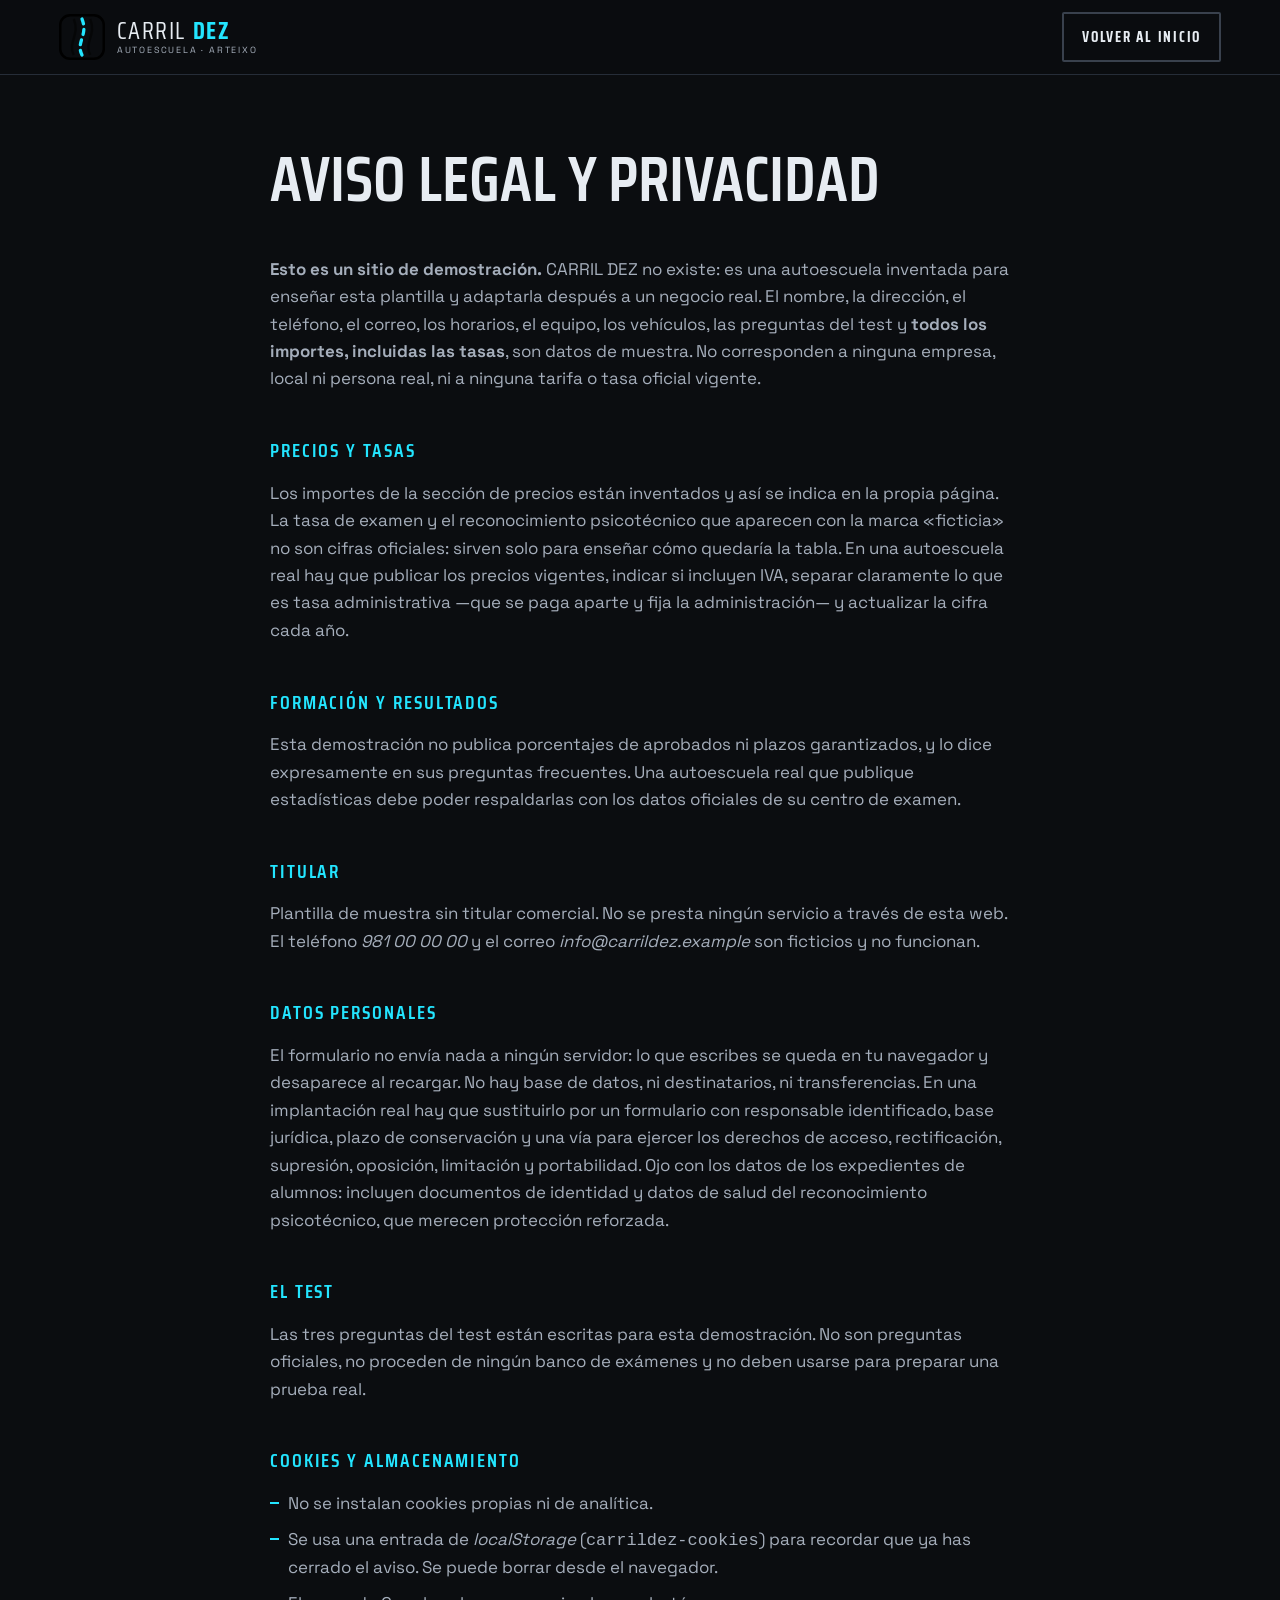
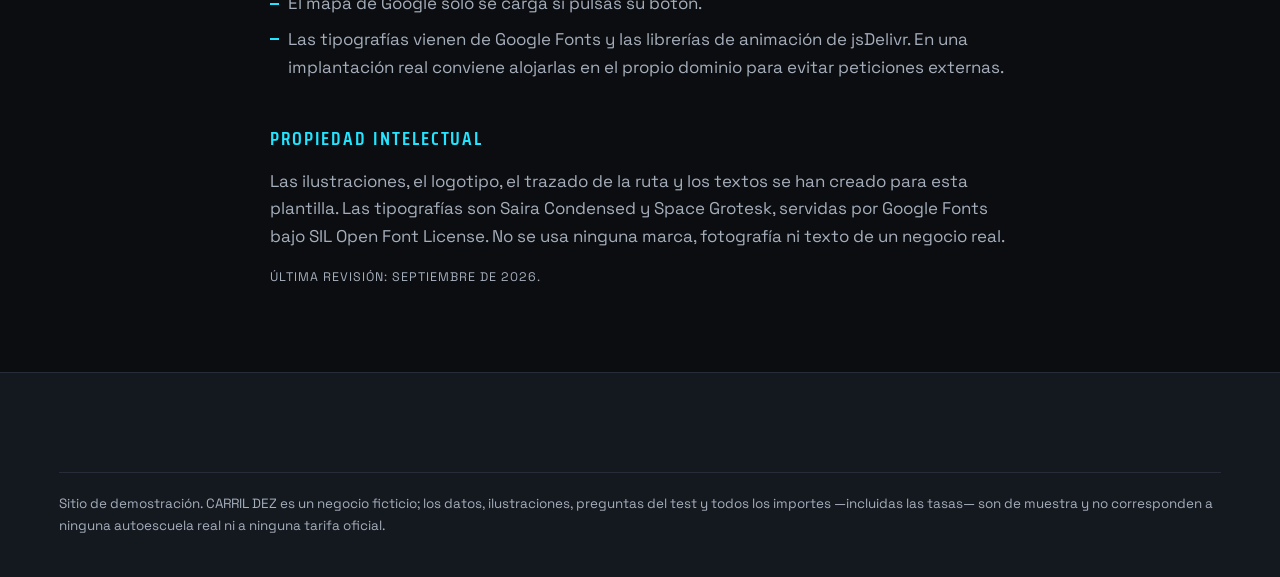
<file: aviso-legal.html>
<!DOCTYPE html>
<!-- Sitio de demostración. CARRIL DEZ es una autoescuela ficticia. -->
<html lang="es">
<head>
<meta charset="utf-8">
<meta name="viewport" content="width=device-width, initial-scale=1">
<title>Aviso legal y privacidad · CARRIL DEZ (demo)</title>
<meta name="description" content="Aviso legal y política de privacidad de una plantilla de demostración. La autoescuela es ficticia y los importes están inventados.">
<meta name="robots" content="noindex, nofollow">
<meta name="theme-color" content="#0B0D10">
<link rel="icon" href="assets/favicon.svg" type="image/svg+xml">
<link rel="manifest" href="manifest.json">
<link rel="preconnect" href="https://fonts.googleapis.com">
<link rel="preconnect" href="https://fonts.gstatic.com" crossorigin>
<link rel="stylesheet" href="https://fonts.googleapis.com/css2?family=Saira+Condensed:wght@500;600;700&family=Space+Grotesk:wght@400;500;700&display=swap">
<link rel="stylesheet" href="css/style.css">
</head>
<body>
<a class="salto" href="#contenido">Saltar al contenido</a>

<header class="cabecera">
  <a class="marca" href="index.html" aria-label="CARRIL DEZ, inicio">
    <img src="assets/logo.svg" width="56" height="56" alt="" class="marca-mark">
    <span class="marca-texto">CARRIL<b>DEZ</b><em>autoescuela · Arteixo</em></span>
  </a>
  <nav class="nav" aria-label="Principal">
    <a class="boton boton--linea nav-cta" href="index.html">Volver al inicio</a>
  </nav>
</header>

<main class="texto-legal" id="contenido">
  <h1>Aviso legal y privacidad</h1>

  <p><strong>Esto es un sitio de demostración.</strong> CARRIL DEZ no existe: es una autoescuela inventada
    para enseñar esta plantilla y adaptarla después a un negocio real. El nombre, la dirección, el
    teléfono, el correo, los horarios, el equipo, los vehículos, las preguntas del test y
    <strong>todos los importes, incluidas las tasas</strong>, son datos de muestra. No corresponden a
    ninguna empresa, local ni persona real, ni a ninguna tarifa o tasa oficial vigente.</p>

  <h2>Precios y tasas</h2>
  <p>Los importes de la sección de precios están inventados y así se indica en la propia página. La tasa
    de examen y el reconocimiento psicotécnico que aparecen con la marca «ficticia» no son cifras
    oficiales: sirven solo para enseñar cómo quedaría la tabla. En una autoescuela real hay que publicar
    los precios vigentes, indicar si incluyen IVA, separar claramente lo que es tasa administrativa —que
    se paga aparte y fija la administración— y actualizar la cifra cada año.</p>

  <h2>Formación y resultados</h2>
  <p>Esta demostración no publica porcentajes de aprobados ni plazos garantizados, y lo dice
    expresamente en sus preguntas frecuentes. Una autoescuela real que publique estadísticas debe poder
    respaldarlas con los datos oficiales de su centro de examen.</p>

  <h2>Titular</h2>
  <p>Plantilla de muestra sin titular comercial. No se presta ningún servicio a través de esta web. El
    teléfono <em>981 00 00 00</em> y el correo <em>info@carrildez.example</em> son ficticios y no
    funcionan.</p>

  <h2>Datos personales</h2>
  <p>El formulario no envía nada a ningún servidor: lo que escribes se queda en tu navegador y desaparece
    al recargar. No hay base de datos, ni destinatarios, ni transferencias. En una implantación real hay
    que sustituirlo por un formulario con responsable identificado, base jurídica, plazo de conservación
    y una vía para ejercer los derechos de acceso, rectificación, supresión, oposición, limitación y
    portabilidad. Ojo con los datos de los expedientes de alumnos: incluyen documentos de identidad y
    datos de salud del reconocimiento psicotécnico, que merecen protección reforzada.</p>

  <h2>El test</h2>
  <p>Las tres preguntas del test están escritas para esta demostración. No son preguntas oficiales, no
    proceden de ningún banco de exámenes y no deben usarse para preparar una prueba real.</p>

  <h2>Cookies y almacenamiento</h2>
  <ul>
    <li>No se instalan cookies propias ni de analítica.</li>
    <li>Se usa una entrada de <em>localStorage</em> (<code>carrildez-cookies</code>) para recordar que ya
      has cerrado el aviso. Se puede borrar desde el navegador.</li>
    <li>El mapa de Google solo se carga si pulsas su botón.</li>
    <li>Las tipografías vienen de Google Fonts y las librerías de animación de jsDelivr. En una
      implantación real conviene alojarlas en el propio dominio para evitar peticiones externas.</li>
  </ul>

  <h2>Propiedad intelectual</h2>
  <p>Las ilustraciones, el logotipo, el trazado de la ruta y los textos se han creado para esta
    plantilla. Las tipografías son Saira Condensed y Space Grotesk, servidas por Google Fonts bajo SIL
    Open Font License. No se usa ninguna marca, fotografía ni texto de un negocio real.</p>

  <p class="muestra">Última revisión: septiembre de 2026.</p>
</main>

<footer class="pie">
  <p class="sello">Sitio de demostración. CARRIL DEZ es un negocio ficticio; los datos, ilustraciones,
    preguntas del test y todos los importes —incluidas las tasas— son de muestra y no corresponden a
    ninguna autoescuela real ni a ninguna tarifa oficial.</p>
</footer>
</body>
</html>
</file>
<file: css/style.css>
/* ==========================================================================
   CARRIL DEZ — plantilla de demostración (negocio ficticio)
   Concepto «Carril»: la web entera es un carril que se recorre de arriba
   abajo, y cada sección es un tramo del camino hasta el carné.
   ========================================================================== */

:root{
  --fondo:#0B0D10;
  --panel:#14181F;
  --panel2:#1B212A;
  --linea:#262D38;
  --acero:#39414D;
  --humo:#A5AEBB;
  --hueso:#E7ECF2;
  --cian:#23E5FF;
  --cian-osc:#12B9D8;

  --cont:1300px;
  --lado:clamp(20px, 4.6vw, 64px);

  --display:"Saira Condensed", "Arial Narrow", sans-serif;
  --texto:"Space Grotesk", system-ui, sans-serif;

  --t-hero:clamp(2.9rem, 8vw, 6.6rem);
  --t-h2:clamp(2.1rem, 5vw, 4rem);
}

*,*::before,*::after{box-sizing:border-box;}

html{-webkit-text-size-adjust:100%;scroll-behavior:smooth;}
html.lenis, html.lenis body{height:auto;}
.lenis.lenis-smooth{scroll-behavior:auto !important;}

body{
  margin:0;background:var(--fondo);color:var(--hueso);
  font-family:var(--texto);font-size:clamp(1rem,.96rem + .2vw,1.06rem);
  line-height:1.62;overflow-x:hidden;-webkit-font-smoothing:antialiased;
}

img,svg{max-width:100%;}
img{height:auto;display:block;}
h1,h2,h3{margin:0;font-weight:600;}
p{margin:0 0 1em;}
ul,ol,dl,dd{margin:0;padding:0;}
li{list-style:none;}
a{color:inherit;}

a:focus-visible,button:focus-visible,summary:focus-visible,label:focus-visible,
input:focus-visible,select:focus-visible,textarea:focus-visible{
  outline:3px solid var(--cian);outline-offset:3px;
}
::selection{background:var(--cian);color:#0B0D10;}

.visual-oculto{position:absolute;width:1px;height:1px;overflow:hidden;
  clip-path:inset(50%);white-space:nowrap;}

.salto{
  position:absolute;left:-9999px;top:0;z-index:999;background:var(--cian);color:#0B0D10;
  padding:14px 22px;font-family:var(--display);font-weight:700;text-transform:uppercase;letter-spacing:.1em;
}
.salto:focus{left:12px;top:12px;}

/* ------------------------------ tipografía ------------------------------ */

.titular{
  font-family:var(--display);font-size:var(--t-h2);line-height:.98;
  text-transform:uppercase;letter-spacing:.01em;margin:0 0 .6em;text-wrap:balance;
}
.titular--hero{font-size:var(--t-hero);line-height:.94;margin-bottom:.45em;}

.rotulo{
  font-family:var(--display);font-weight:600;text-transform:uppercase;letter-spacing:.24em;
  font-size:.86rem;color:var(--humo);display:flex;align-items:center;gap:12px;margin:0 0 1.3em;
}
.rotulo span{background:var(--cian);color:#0B0D10;padding:2px 9px;font-weight:700;}
.rotulo::after{content:"";flex:1;height:1px;background:var(--linea);}

.sobretitulo{
  font-family:var(--display);font-weight:600;text-transform:uppercase;letter-spacing:.2em;
  font-size:.86rem;color:var(--cian);margin:0 0 1.4em;
}
.parrafo{color:var(--humo);max-width:58ch;}
.parrafo--grande{font-size:1.1rem;}
.muestra{font-size:.78rem;color:var(--humo);text-transform:uppercase;letter-spacing:.08em;}

/* revelado por líneas (palabras enmascaradas) */
.palabra{display:inline-block;white-space:nowrap;overflow:hidden;
  padding:.18em 0 .1em;margin:-.18em 0 -.1em;}
.palabra i{display:inline-block;font-style:normal;}
html.has-motion .palabra i{transform:translate3d(0,112%,0);}
html.has-motion [data-aparecer]{opacity:0;transform:translate3d(0,20px,0);}

/* -------------------------------- botones ------------------------------- */

.boton{
  display:inline-flex;align-items:center;justify-content:center;gap:10px;
  font-family:var(--display);font-weight:700;text-transform:uppercase;letter-spacing:.12em;
  font-size:1rem;padding:15px 26px;border:2px solid transparent;border-radius:2px;
  text-decoration:none;cursor:pointer;background:none;color:var(--hueso);
  transition:background .25s,color .25s,border-color .25s;will-change:transform;
}
.boton--cian{background:var(--cian);color:#08262C;border-color:var(--cian);}
.boton--cian:hover{background:var(--cian-osc);border-color:var(--cian-osc);}
.boton--linea{border-color:var(--acero);}
.boton--linea:hover{border-color:var(--cian);color:var(--cian);}

/* -------------------------------- cursor -------------------------------- */

.cursor{position:fixed;top:0;left:0;z-index:150;pointer-events:none;translate:-50% -50%;
  display:none;align-items:center;gap:10px;}
html.has-motion .cursor{display:flex;}
.cursor-marca{
  width:18px;height:18px;background:var(--cian);
  clip-path:polygon(50% 0%, 100% 100%, 50% 78%, 0% 100%);
  transition:width .2s,height .2s;
}
.cursor.es-grande .cursor-marca{width:40px;height:40px;}
.cursor-texto{font-family:var(--display);text-transform:uppercase;letter-spacing:.14em;
  font-size:.78rem;color:var(--cian);white-space:nowrap;}
@media (hover:none),(pointer:coarse){ html.has-motion .cursor{display:none;} }

/* ------------------------------- cabecera -------------------------------- */

.cabecera{
  position:sticky;top:0;z-index:100;display:flex;align-items:center;justify-content:space-between;
  gap:20px;padding:12px var(--lado);background:rgba(11,13,16,.93);
  backdrop-filter:blur(10px);border-bottom:1px solid var(--linea);
}
.marca{display:flex;align-items:center;gap:12px;text-decoration:none;color:var(--hueso);}
.marca-mark{width:46px;height:46px;}
.marca-texto{font-family:var(--display);font-size:1.5rem;line-height:.95;letter-spacing:.06em;
  text-transform:uppercase;display:flex;flex-wrap:wrap;gap:0 .3em;align-items:baseline;max-width:230px;}
.marca-texto b{color:var(--cian);font-weight:700;}
.marca-texto em{flex-basis:100%;font-family:var(--texto);font-style:normal;font-size:.56rem;
  letter-spacing:.2em;color:var(--humo);text-transform:uppercase;margin-top:3px;}

.nav{display:flex;align-items:center;gap:clamp(14px,2.2vw,32px);}
.nav-lista{display:flex;gap:clamp(12px,1.8vw,26px);}
.nav-lista a{font-family:var(--display);font-weight:600;font-size:1rem;text-transform:uppercase;
  letter-spacing:.12em;text-decoration:none;position:relative;padding:6px 0;}
.nav-lista a::after{content:"";position:absolute;left:0;bottom:0;height:2px;width:0;
  background:var(--cian);transition:width .28s;}
.nav-lista a:hover::after,.nav-lista a:focus-visible::after{width:100%;}
.nav-cta{padding:11px 18px;font-size:.92rem;}

.hamburguesa{display:none;width:46px;height:42px;border:1px solid var(--acero);background:none;
  cursor:pointer;padding:0;border-radius:2px;flex-direction:column;align-items:center;
  justify-content:center;gap:5px;}
.hamburguesa span{display:block;width:20px;height:2px;background:var(--hueso);transition:transform .28s,opacity .2s;}
.hamburguesa[aria-expanded="true"] span:nth-child(1){transform:translateY(7px) rotate(45deg);}
.hamburguesa[aria-expanded="true"] span:nth-child(2){opacity:0;}
.hamburguesa[aria-expanded="true"] span:nth-child(3){transform:translateY(-7px) rotate(-45deg);}

@media (max-width:1040px){
  .hamburguesa{display:flex;}
  .nav{position:fixed;inset:0 0 0 auto;width:min(86vw,360px);background:var(--panel);
    border-left:1px solid var(--linea);flex-direction:column;align-items:flex-start;
    justify-content:center;gap:26px;padding:90px 30px;transform:translateX(102%);
    transition:transform .38s cubic-bezier(.65,0,.35,1);visibility:hidden;}
  .nav.esta-abierto{transform:translateX(0);visibility:visible;}
  .nav-lista{flex-direction:column;gap:16px;}
  .nav-lista a{font-size:1.4rem;}
}

/* ---------------------------------- hero --------------------------------- */

.hero{
  position:relative;min-height:calc(100svh - 70px);display:flex;align-items:center;
  padding:clamp(50px,9vh,110px) var(--lado);overflow:hidden;
}
.hero-asfalto{
  position:absolute;inset:0;pointer-events:none;
  background:
    radial-gradient(80% 60% at 78% 40%, rgba(35,229,255,.10), transparent 62%),
    repeating-linear-gradient(90deg, rgba(255,255,255,.022) 0 1px, transparent 1px 90px),
    var(--fondo);
}
.linea-carril{
  position:absolute;right:clamp(30px,10vw,180px);top:-10%;bottom:-10%;width:26px;
  display:flex;flex-direction:column;gap:46px;transform:rotate(9deg);
}
.linea-carril span{display:block;height:70px;background:rgba(231,236,242,.5);border-radius:2px;flex:none;}
.hero-cuerpo{position:relative;max-width:var(--cont);margin:0 auto;width:100%;}
.hero-acciones{display:flex;flex-wrap:wrap;gap:12px;margin:2rem 0 2.6rem;}
.hero-datos{display:grid;grid-template-columns:repeat(auto-fit,minmax(190px,1fr));gap:20px;
  border-top:1px solid var(--linea);padding-top:20px;max-width:900px;}
.hero-datos dt{font-family:var(--display);text-transform:uppercase;letter-spacing:.18em;
  font-size:.76rem;color:var(--cian);margin-bottom:4px;}
.hero-datos dd{margin:0;font-size:1rem;color:var(--hueso);}

/* --------------------------------- franja -------------------------------- */

.franja{border-block:1px solid var(--linea);background:var(--panel);overflow:hidden;padding:14px 0;}
.franja-pista{display:flex;width:max-content;will-change:transform;}
.franja-grupo{display:flex;align-items:center;gap:clamp(20px,3vw,48px);padding-right:clamp(20px,3vw,48px);
  font-family:var(--display);font-weight:700;text-transform:uppercase;
  font-size:clamp(1.4rem,3vw,2.4rem);letter-spacing:.04em;line-height:1;}
.franja-grupo i{width:26px;height:6px;background:var(--cian);flex:none;border-radius:2px;}

/* ---------------------------------- ruta --------------------------------- */

.ruta{max-width:var(--cont);margin:0 auto;padding:clamp(64px,10vh,130px) var(--lado);position:relative;}
.ruta-cab{margin-bottom:clamp(30px,5vh,60px);}
.ruta-escena{display:grid;grid-template-columns:minmax(150px,240px) 1fr;gap:clamp(20px,4vw,64px);align-items:start;}
.ruta-carretera{position:sticky;top:90px;height:min(76vh,760px);}
.trazado{width:100%;height:100%;display:block;overflow:visible;}
/* La posicion del coche la escribe GSAP en el atributo transform del <g>:
   una regla de CSS aqui la pisaria y lo dejaria clavado en el origen. */
html.has-motion #recorrido{stroke-dasharray:var(--largo);stroke-dashoffset:var(--largo);}

.hitos{display:grid;gap:clamp(26px,5vh,70px);}
.hito{
  border-left:3px solid var(--linea);padding:4px 0 4px clamp(16px,2.4vw,30px);
  transition:border-color .35s,opacity .35s;
}
.hito.esta-activa{border-left-color:var(--cian);}
.hito-num{font-family:var(--display);text-transform:uppercase;letter-spacing:.24em;
  font-size:.78rem;color:var(--humo);margin-bottom:.7em;}
.hito.esta-activa .hito-num{color:var(--cian);}
.hito h3{font-family:var(--display);text-transform:uppercase;font-size:clamp(1.5rem,3vw,2.2rem);
  line-height:1;letter-spacing:.01em;margin-bottom:.45em;}
.hito p:not(.hito-num):not(.hito-dato){color:var(--humo);max-width:54ch;}
.hito-dato{display:inline-block;font-family:var(--display);text-transform:uppercase;
  letter-spacing:.14em;font-size:.76rem;color:var(--hueso);border:1px solid var(--acero);
  padding:5px 12px;margin:0;}

.ruta-aviso{
  position:sticky;bottom:16px;margin:clamp(24px,4vh,44px) 0 0;justify-self:start;
  display:inline-block;background:var(--panel2);border:1px solid var(--cian);
  font-family:var(--display);text-transform:uppercase;letter-spacing:.14em;font-size:.82rem;
  padding:9px 16px;color:var(--hueso);
}
@media (max-width:820px){
  .ruta-escena{grid-template-columns:76px 1fr;gap:16px;}
  .ruta-carretera{top:74px;height:min(66vh,520px);}
}

/* -------------------------------- permisos -------------------------------- */

.permisos{background:var(--panel);border-block:1px solid var(--linea);
  padding:clamp(64px,10vh,130px) var(--lado);}
.permisos-cab,.rejilla-permisos{max-width:var(--cont);margin-inline:auto;}
.permisos-cab{margin-bottom:clamp(28px,5vh,56px);}
.rejilla-permisos{display:grid;grid-template-columns:repeat(auto-fit,minmax(260px,1fr));gap:18px;}
@media (min-width:1100px){ .rejilla-permisos{grid-template-columns:repeat(3,1fr);} }
.permiso{background:var(--fondo);border:1px solid var(--linea);padding:24px;display:flex;
  flex-direction:column;transition:border-color .3s,transform .3s;}
.permiso:hover{border-color:var(--cian);}
.permiso-letra{
  width:74px;height:74px;border-radius:50%;border:4px solid var(--cian);
  display:flex;align-items:center;justify-content:center;margin:0 0 20px;
  font-family:var(--display);font-weight:700;font-size:2rem;line-height:1;color:var(--cian);
}
.permiso--curso .permiso-letra{border-radius:8px;border-color:var(--hueso);color:var(--hueso);}
.permiso h3{font-family:var(--display);text-transform:uppercase;font-size:1.4rem;letter-spacing:.02em;
  margin-bottom:.5em;}
.permiso p{color:var(--humo);font-size:.96rem;}
.permiso-edad{margin:auto 0 0;padding-top:14px;border-top:1px solid var(--linea);
  font-family:var(--display);text-transform:uppercase;letter-spacing:.14em;font-size:.76rem;
  color:var(--hueso);}

/* --------------------------------- precios -------------------------------- */

.precios{max-width:var(--cont);margin:0 auto;padding:clamp(64px,10vh,130px) var(--lado);}
.precios-cab{margin-bottom:clamp(26px,4vh,48px);}
.aviso-precios{
  border:2px solid var(--cian);background:rgba(35,229,255,.07);padding:20px 22px;max-width:74ch;
}
.aviso-precios p{margin:0;color:var(--hueso);font-size:.98rem;}
.aviso-precios strong{color:var(--cian);}

.precios-rejilla{display:grid;grid-template-columns:1.6fr 1fr;gap:clamp(24px,4vw,56px);align-items:start;}
.tabla{width:100%;border-collapse:collapse;border:1px solid var(--linea);}
.tabla th,.tabla td{text-align:left;padding:15px 18px;border-bottom:1px solid var(--linea);vertical-align:top;}
.tabla thead th{font-family:var(--display);font-size:.8rem;text-transform:uppercase;letter-spacing:.16em;
  color:var(--humo);background:var(--panel);font-weight:600;}
.tabla tbody th{font-family:var(--display);text-transform:uppercase;font-size:1.1rem;
  letter-spacing:.02em;font-weight:600;width:34%;}
.tabla tbody th span{display:block;font-size:.7rem;letter-spacing:.16em;color:var(--cian);}
.tabla td{color:var(--humo);font-size:.94rem;}
.tabla td:last-child{text-align:right;white-space:nowrap;}
.tabla td b{font-family:var(--display);font-size:1.4rem;color:var(--cian);font-weight:700;}
.tabla .tabla-tasa{background:var(--panel);}
.tabla .tabla-tasa td b{color:var(--hueso);}

.precios-nota{border:1px solid var(--linea);background:var(--panel);padding:24px;}
.precios-nota h3{font-family:var(--display);text-transform:uppercase;font-size:1.1rem;
  letter-spacing:.06em;color:var(--cian);margin:1.6em 0 .5em;}
.precios-nota h3:first-child{margin-top:0;}
.precios-nota p{color:var(--humo);font-size:.94rem;}
.precios-sello{margin:22px 0 0;padding-top:16px;border-top:1px solid var(--linea);
  font-family:var(--display);text-transform:uppercase;letter-spacing:.16em;font-size:.74rem;color:var(--hueso);}
@media (max-width:900px){
  .precios-rejilla{grid-template-columns:1fr;}
  .tabla thead{display:none;}
  .tabla tbody th,.tabla td{display:block;border-bottom:0;padding:4px 16px;}
  .tabla tbody th{padding-top:16px;width:auto;}
  .tabla tbody tr{display:block;border-bottom:1px solid var(--linea);padding-bottom:12px;}
  .tabla td:last-child{text-align:left;}
}

/* ----------------------------------- test ---------------------------------- */

.test{background:var(--panel);border-block:1px solid var(--linea);
  padding:clamp(64px,10vh,130px) var(--lado);}
.test-cab,.test-caja{max-width:920px;margin-inline:auto;}
.test-cab{margin-bottom:clamp(24px,4vh,44px);}
.test-lista{display:grid;gap:18px;}
.pregunta{border:1px solid var(--linea);background:var(--fondo);padding:22px;}
.pregunta-texto{font-family:var(--display);font-size:1.2rem;line-height:1.3;margin-bottom:1em;}
.pregunta-texto span{color:var(--cian);margin-right:.4em;}
.opciones{display:grid;gap:8px;}
.opciones label{
  display:flex;gap:12px;align-items:flex-start;padding:11px 14px;border:1px solid var(--linea);
  cursor:pointer;color:var(--humo);font-size:.98rem;transition:border-color .2s,color .2s;
}
.opciones label:hover{border-color:var(--acero);color:var(--hueso);}
.opciones input{accent-color:var(--cian);margin-top:4px;width:17px;height:17px;flex:none;}
.pregunta.es-correcta{border-color:var(--cian);}
.pregunta.es-fallo{border-color:#FF6B6B;}
.respuesta{margin:14px 0 0;font-size:.94rem;display:none;}
.pregunta.esta-corregida .respuesta{display:block;}
.pregunta.es-correcta .respuesta{color:var(--cian);}
.pregunta.es-fallo .respuesta{color:#FF9B9B;}
.test-pie{display:flex;flex-wrap:wrap;gap:14px;align-items:center;margin-top:22px;}
.test-marcador{margin:0;font-family:var(--display);text-transform:uppercase;letter-spacing:.14em;
  font-size:.9rem;color:var(--humo);}

/* ----------------------------------- aula ---------------------------------- */

.aula{max-width:var(--cont);margin:0 auto;padding:clamp(64px,10vh,130px) var(--lado);}
.aula-cab{margin-bottom:clamp(28px,5vh,56px);}
.cifras{display:grid;grid-template-columns:repeat(auto-fit,minmax(150px,1fr));gap:20px;
  border-top:1px solid var(--linea);padding-top:22px;margin-top:2rem;}
.cifras div{display:flex;flex-direction:column;}
.cifras dt{order:2;font-family:var(--display);text-transform:uppercase;letter-spacing:.16em;
  font-size:.76rem;color:var(--humo);}
.cifras dd{order:1;margin:0;font-family:var(--display);font-weight:700;
  font-size:clamp(2.4rem,4.6vw,3.6rem);line-height:1;color:var(--cian);}

.flota{display:grid;grid-template-columns:repeat(auto-fit,minmax(270px,1fr));gap:18px;
  margin-bottom:clamp(28px,5vh,56px);}
.vehiculo{border:1px solid var(--linea);background:var(--panel);}
.vehiculo img{width:100%;height:auto;border-bottom:1px solid var(--linea);}
.vehiculo-pie{padding:20px;}
.vehiculo-pie h3{font-family:var(--display);text-transform:uppercase;font-size:1.25rem;letter-spacing:.03em;
  margin-bottom:.5em;}
.vehiculo-pie p{color:var(--humo);font-size:.95rem;margin:0;}

.equipo{display:grid;grid-template-columns:repeat(auto-fit,minmax(250px,1fr));gap:18px;}
.equipo li{border-top:3px solid var(--cian);padding-top:18px;}
.equipo-inicial{font-family:var(--display);font-weight:700;font-size:2.6rem;line-height:1;
  color:var(--acero);margin:0 0 .2em;}
.equipo h3{font-family:var(--display);text-transform:uppercase;font-size:1.25rem;letter-spacing:.03em;}
.equipo-rol{font-family:var(--display);text-transform:uppercase;letter-spacing:.14em;
  font-size:.76rem;color:var(--cian);margin:.4em 0 1em;}
.equipo li p:last-child{color:var(--humo);font-size:.95rem;margin:0;}

/* -------------------------------- preguntas -------------------------------- */

.preguntas{background:var(--panel);border-block:1px solid var(--linea);
  padding:clamp(64px,10vh,130px) var(--lado);}
.preguntas-cab,.acordeon{max-width:920px;margin-inline:auto;}
.preguntas-cab{margin-bottom:clamp(20px,4vh,40px);}
.acordeon details{border-top:1px solid var(--linea);}
.acordeon details:last-child{border-bottom:1px solid var(--linea);}
.acordeon summary{cursor:pointer;list-style:none;padding:20px 44px 20px 0;position:relative;
  font-family:var(--display);text-transform:uppercase;letter-spacing:.02em;font-size:1.22rem;}
.acordeon summary::-webkit-details-marker{display:none;}
.acordeon summary::after{content:"";position:absolute;right:8px;top:50%;width:16px;height:2px;background:var(--cian);}
.acordeon summary::before{content:"";position:absolute;right:15px;top:50%;translate:0 -50%;
  width:2px;height:16px;background:var(--cian);transition:transform .3s;}
.acordeon details[open] summary::before{transform:scaleY(0);}
.acordeon details p{color:var(--humo);max-width:72ch;padding-bottom:20px;margin:0;}

/* -------------------------------- matrícula -------------------------------- */

.matricula{max-width:var(--cont);margin:0 auto;padding:clamp(64px,10vh,130px) var(--lado) clamp(50px,8vh,100px);}
.matricula-cab{margin-bottom:clamp(28px,5vh,56px);}
.matricula-rejilla{display:grid;grid-template-columns:1.1fr .9fr;gap:clamp(28px,4.5vw,64px);}
.formulario{border:1px solid var(--linea);background:var(--panel);padding:clamp(20px,3vw,32px);}
.formulario-aviso{font-family:var(--display);text-transform:uppercase;letter-spacing:.16em;
  font-size:.8rem;color:var(--cian);margin-bottom:1.6em;}
.campo-fila{display:grid;grid-template-columns:1fr 1fr;gap:16px;}
.campo{display:flex;flex-direction:column;gap:6px;margin-bottom:16px;}
.campo label{font-family:var(--display);font-size:.84rem;text-transform:uppercase;
  letter-spacing:.14em;color:var(--humo);}
.campo input,.campo select,.campo textarea{background:var(--fondo);border:1px solid var(--acero);
  color:var(--hueso);padding:12px 14px;font:inherit;border-radius:2px;}
.campo textarea{resize:vertical;}
.campo-check{display:flex;gap:10px;align-items:flex-start;margin-bottom:20px;font-size:.92rem;color:var(--humo);}
.campo-check input{margin-top:4px;accent-color:var(--cian);width:18px;height:18px;}
.campo-check a{color:var(--cian);}
.formulario-respuesta{margin:14px 0 0;color:var(--cian);font-family:var(--display);
  text-transform:uppercase;letter-spacing:.1em;font-size:.9rem;min-height:1.2em;}

.matricula-datos dl{display:grid;gap:20px;}
.matricula-datos dt{font-family:var(--display);font-size:.8rem;text-transform:uppercase;
  letter-spacing:.16em;color:var(--cian);margin-bottom:5px;}
.matricula-datos dd{margin:0;line-height:1.5;}
.matricula-datos a{text-decoration-color:var(--cian);text-underline-offset:4px;}
.mapa{margin-top:26px;border-top:1px solid var(--linea);padding-top:22px;}
.mapa-nota{color:var(--humo);font-size:.86rem;margin:12px 0 0;max-width:46ch;}
.mapa iframe{width:100%;height:320px;border:1px solid var(--acero);margin-top:6px;display:block;
  filter:grayscale(1) invert(.92) contrast(1.05) hue-rotate(180deg);}
@media (max-width:860px){
  .matricula-rejilla{grid-template-columns:1fr;}
  .campo-fila{grid-template-columns:1fr;gap:0;}
}

/* ------------------------------------ pie ---------------------------------- */

.pie{border-top:1px solid var(--linea);background:var(--panel);padding:clamp(44px,7vh,80px) var(--lado) 28px;}
.pie-rejilla,.sello{max-width:var(--cont);margin-inline:auto;}
.pie-rejilla{display:grid;grid-template-columns:1.4fr repeat(4,1fr);gap:26px;}
.pie-marca{display:flex;gap:14px;align-items:flex-start;}
.pie-marca p{font-family:var(--display);font-weight:700;text-transform:uppercase;font-size:1.5rem;
  line-height:1.1;letter-spacing:.05em;margin:0;}
.pie-marca span{font-family:var(--texto);font-weight:400;font-size:.74rem;letter-spacing:.1em;
  color:var(--humo);text-transform:none;}
.pie-rejilla h2{font-family:var(--display);font-size:.8rem;text-transform:uppercase;
  letter-spacing:.18em;color:var(--cian);margin-bottom:.9em;}
.pie-rejilla p{color:var(--humo);font-size:.92rem;line-height:1.7;margin:0;}
.sello{margin-top:36px;border-top:1px solid var(--linea);padding-top:20px;color:var(--humo);font-size:.84rem;}
@media (max-width:900px){ .pie-rejilla{grid-template-columns:repeat(2,1fr);} }

/* ---------------------------------- cookies -------------------------------- */

.cookie-banner{
  position:fixed;left:var(--lado);right:var(--lado);bottom:18px;z-index:120;
  background:var(--panel2);border:1px solid var(--cian);padding:18px 20px;gap:20px;
  align-items:center;flex-wrap:wrap;max-width:900px;margin-inline:auto;
  box-shadow:0 30px 60px -30px #000;
}
.cookie-banner:not([hidden]){display:flex;}
.cookie-banner p{margin:0;flex:1 1 300px;color:var(--humo);font-size:.9rem;}
.cookie-acciones{display:flex;align-items:center;gap:18px;}
.cookie-mas{font-family:var(--display);font-size:.84rem;text-transform:uppercase;
  letter-spacing:.14em;color:var(--cian);}

/* ------------------------------------ 404 ---------------------------------- */

.error{min-height:80vh;display:flex;flex-direction:column;align-items:center;justify-content:center;
  text-align:center;padding:80px var(--lado);gap:8px;}
.error-num{font-family:var(--display);font-weight:700;font-size:clamp(5rem,20vw,14rem);
  line-height:.9;margin:0;color:var(--cian);}
.error p{color:var(--humo);max-width:48ch;}

/* -------------------------------- página legal ----------------------------- */

.texto-legal{max-width:78ch;margin:0 auto;padding:clamp(50px,8vh,90px) var(--lado);}
.texto-legal h1{font-family:var(--display);text-transform:uppercase;font-size:var(--t-h2);
  line-height:1;margin-bottom:.7em;}
.texto-legal h2{font-family:var(--display);text-transform:uppercase;letter-spacing:.1em;
  font-size:1.2rem;color:var(--cian);margin:2.2em 0 .7em;}
.texto-legal p,.texto-legal li{color:var(--humo);}
.texto-legal ul li{padding-left:18px;position:relative;margin-bottom:.5em;}
.texto-legal ul li::before{content:"";position:absolute;left:0;top:.72em;width:9px;height:2px;background:var(--cian);}

/* ---------------------------- movimiento reducido -------------------------- */

@media (prefers-reduced-motion: reduce){
  html{scroll-behavior:auto;}
  *,*::before,*::after{
    animation-duration:.001ms !important;animation-iteration-count:1 !important;
    transition-duration:.001ms !important;
  }
  html.has-motion .palabra i{transform:none;}
  html.has-motion [data-aparecer]{opacity:1;transform:none;}
  html.has-motion #recorrido{stroke-dasharray:none;stroke-dashoffset:0;}
  .cursor{display:none !important;}
}


/* ====================== cortina de entrada ================================
   Obligatoria en todas las plantillas de la biblioteca. Se pinta SOLO cuando
   hay movimiento: sin GSAP o con `prefers-reduced-motion` la regla de abajo la
   borra del documento, así que la página no puede quedarse tapada. Además,
   main.js tiene una red de seguridad por tiempo que la retira pase lo que pase.
   ========================================================================== */
.cortina{position:fixed;inset:0;z-index:400;overflow:hidden;}
.cortina-centro{position:absolute;inset:0;display:flex;flex-direction:column;
  align-items:center;justify-content:center;gap:14px;text-align:center;padding:24px;}
.cortina.esta-fuera{display:none;}
html:not(.has-motion) .cortina{display:none;}
@media (prefers-reduced-motion:reduce){.cortina{display:none;}}

/* El gesto de la autoescuela: se pinta la discontinua de arriba abajo y
   después el carril se abre en dos, con el filo interior curvado. */
.cortina-hoja{position:absolute;top:0;bottom:0;width:50.5%;background:var(--panel);will-change:transform;}
.cortina-hoja--izq{left:0;border-right:1px solid var(--linea);border-radius:0 46px 46px 0;}
.cortina-hoja--der{right:0;border-left:1px solid var(--linea);border-radius:46px 0 0 46px;}
.cortina-carril{width:24px;height:clamp(140px,30vh,210px);color:var(--cian);}
.cortina-marca{font-family:var(--display);font-size:clamp(1.1rem,3.4vw,1.6rem);
  letter-spacing:.3em;text-transform:uppercase;color:var(--hueso);margin:0;opacity:0;}
</file>
